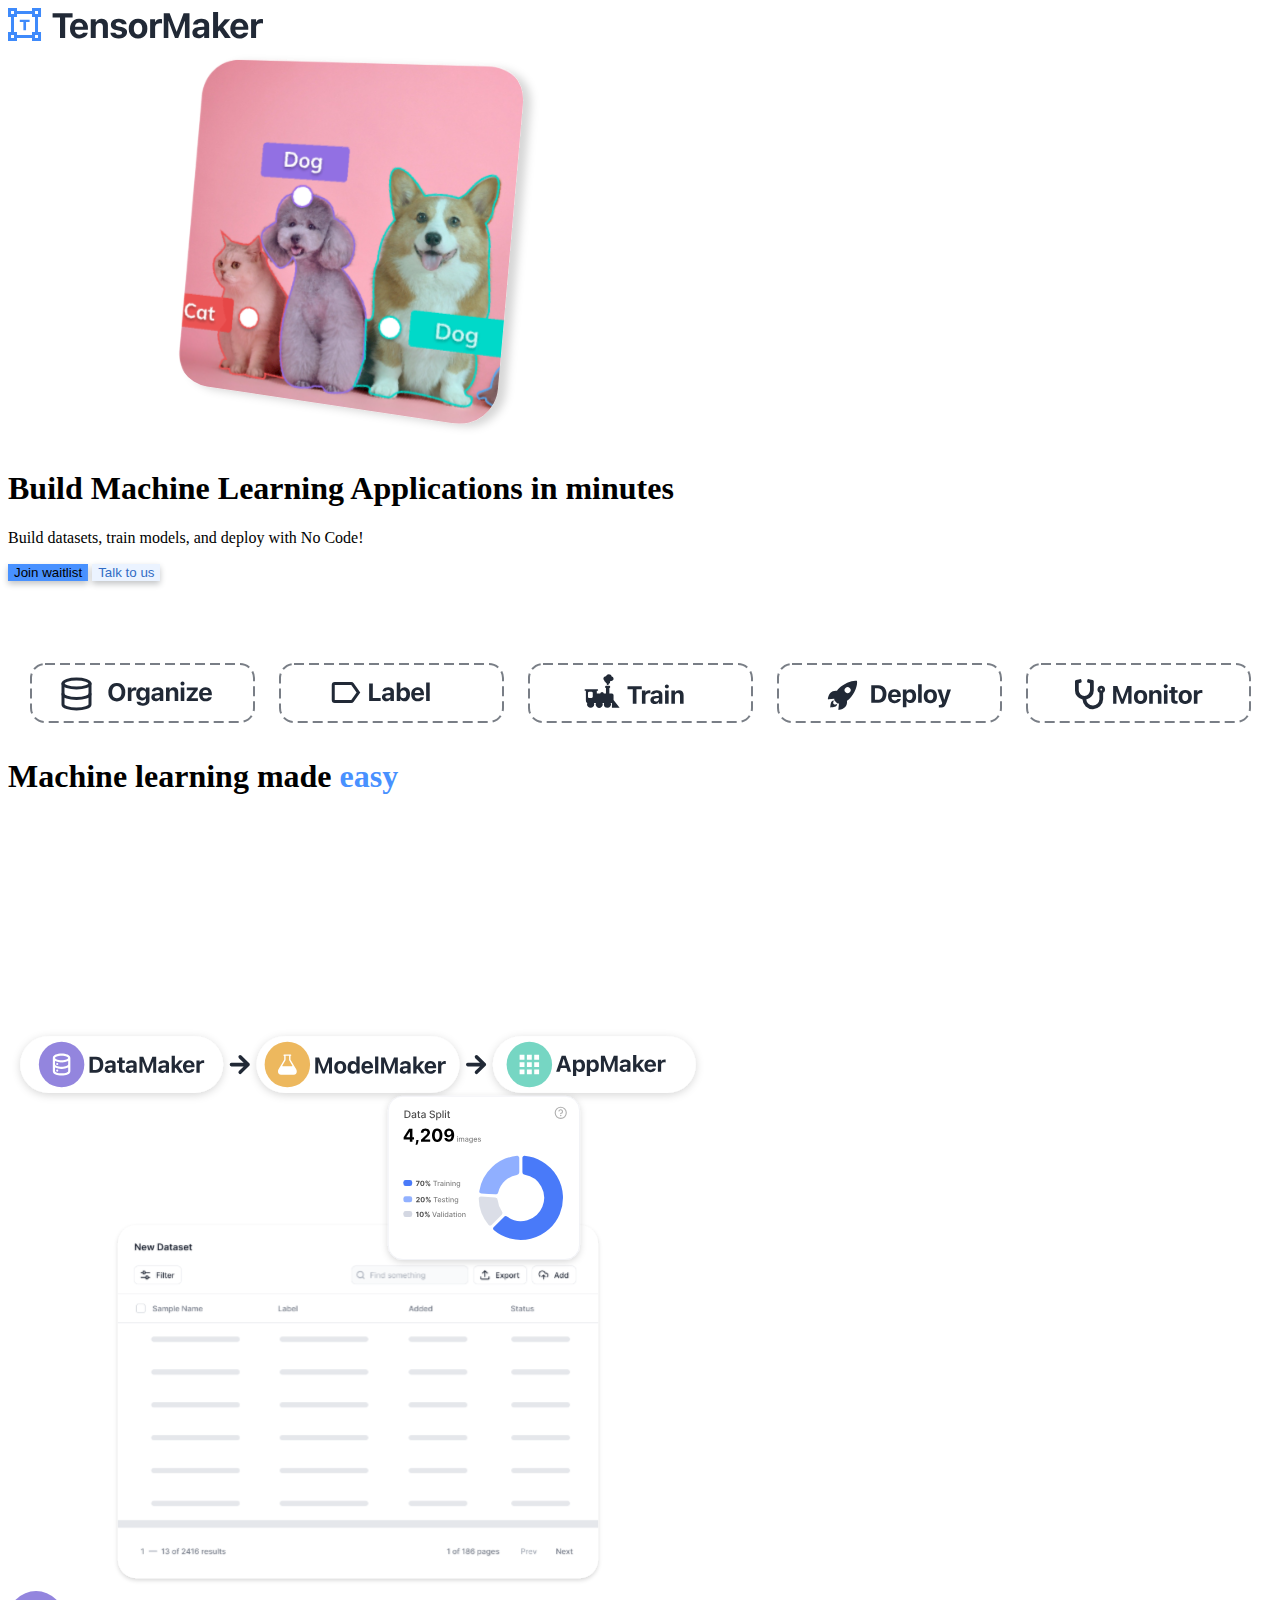
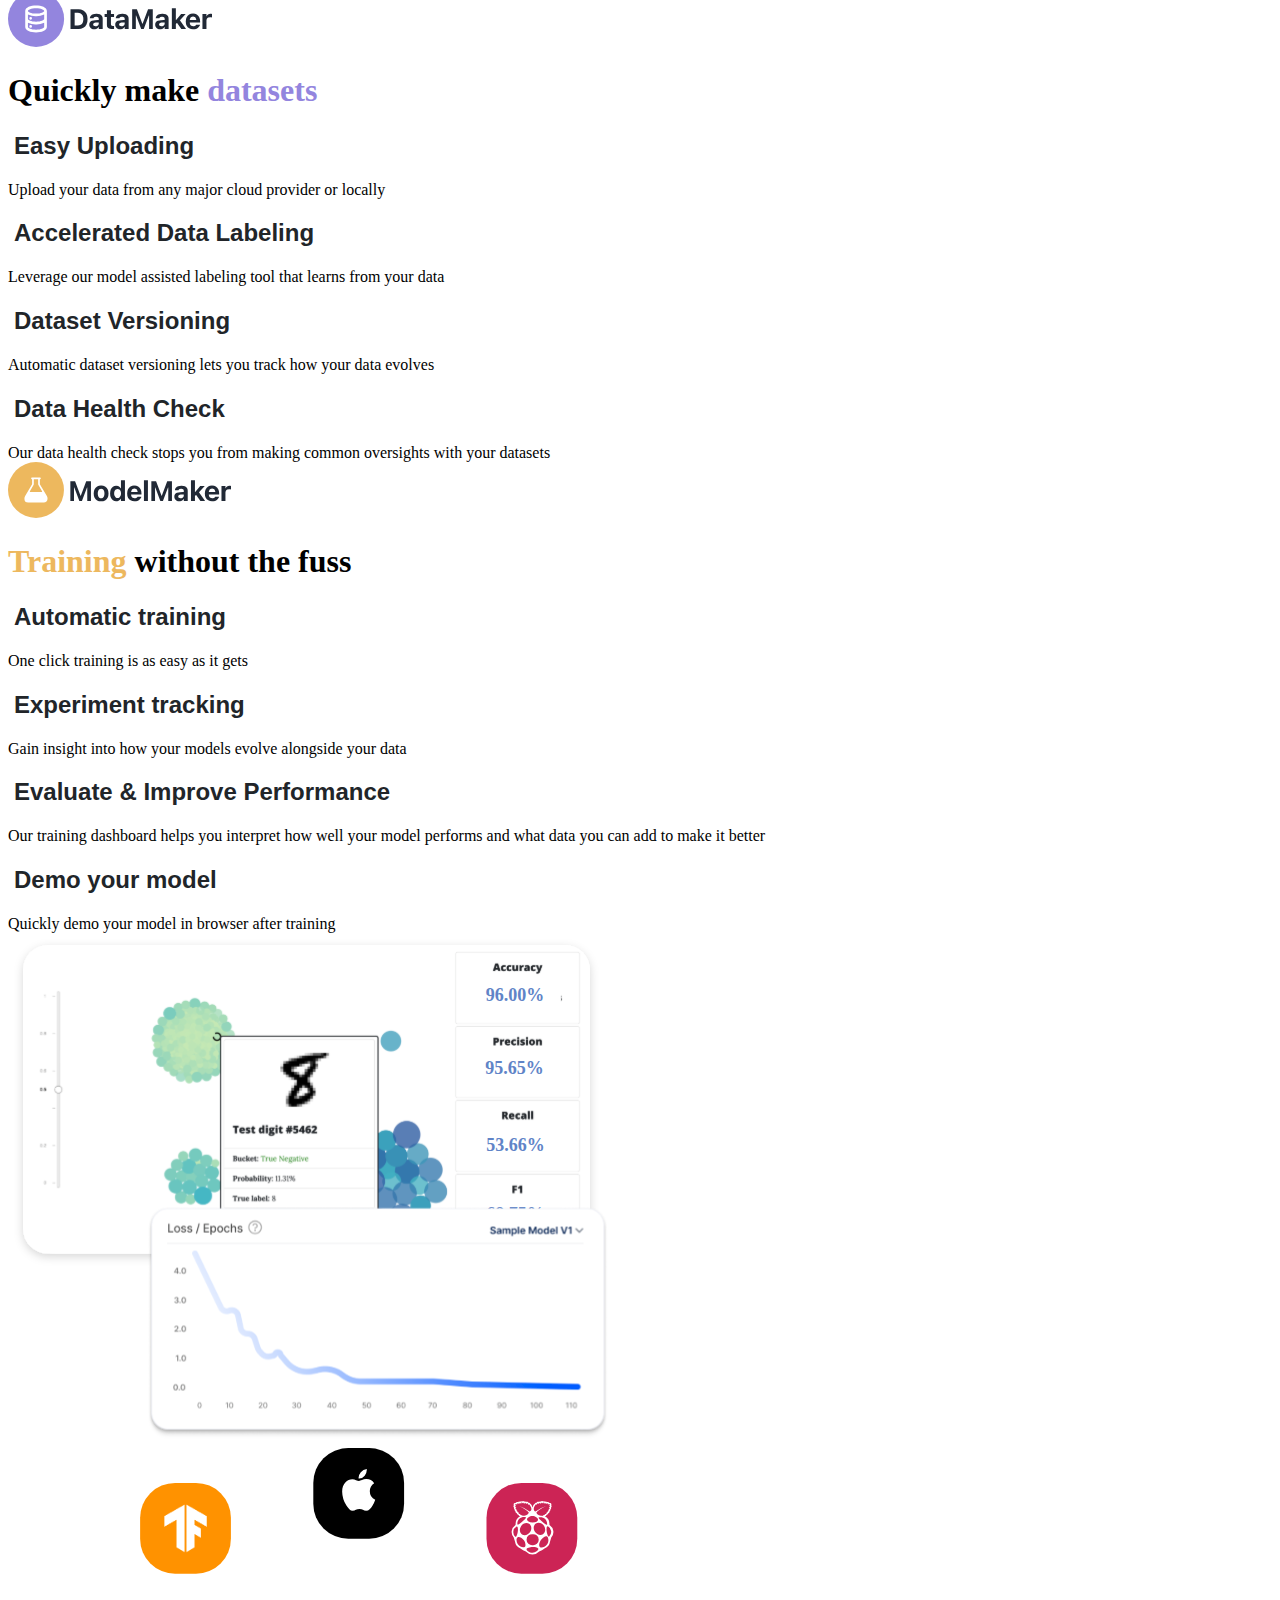
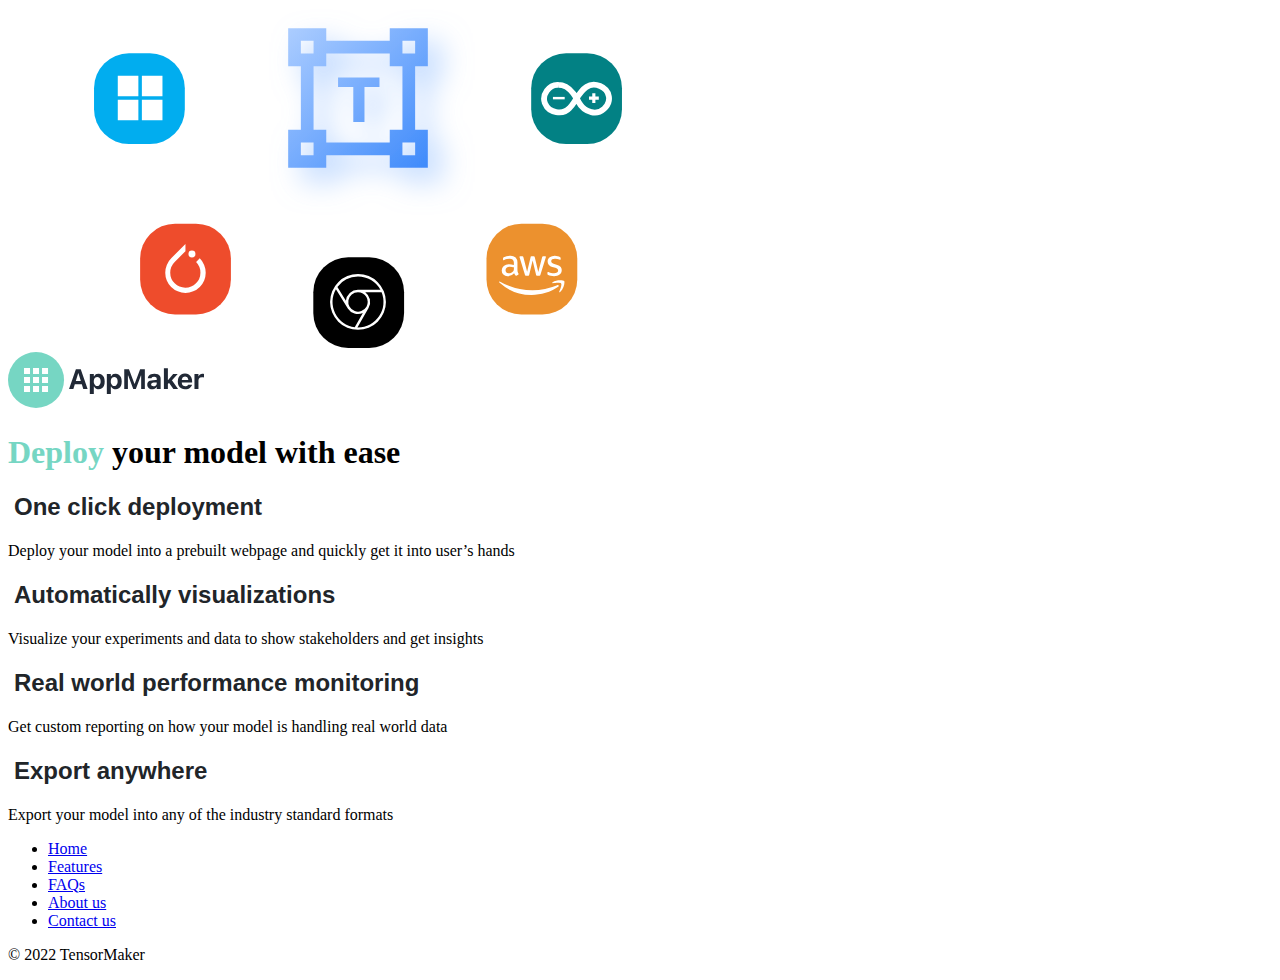
<file: landing.html>
<!DOCTYPE html>
<html lang="en">
<head>
    <meta charset="utf-8">
    <meta name="viewport" content="width=device-width, initial-scale=1">
    <title>TensorMaker</title>
    <link href="https://cdn.jsdelivr.net/npm/bootstrap@5.2.3/dist/css/bootstrap.min.css" rel="stylesheet" integrity="sha384-rbsA2VBKQhggwzxH7pPCaAqO46MgnOM80zW1RWuH61DGLwZJEdK2Kadq2F9CUG65" crossorigin="anonymous">
    <link rel="stylesheet" href="./styles.css">

</head>
<body>
    <!-- Start of Navbar -->
    <nav class="navbar bg-white">
        <div class="container-fluid">
          <a class="navbar-brand" href="./landing.html">
            <img src="static/logoNav.svg">
          </a>
          <!--<form class="d-flex" role="search">
            <button type="button" class="btn btn-primary" id="signup">Sign up</button>
           </form> -->
        </div>
    </nav>
    <!-- End of Navbar -->

    <!-- Start of Hero Section-->
    <div class="container col-xxl-8 px-4 py-0">
    <div class="row flex-lg-row-reverse align-items-center g-5 py-5">
      <div class="col-8 col-sm-4 col-lg-4">
        <img src="static/dog.svg" class="d-block mx-lg-auto img-fluid" alt="Bootstrap Themes" width="700" height="400" loading="lazy">
      </div>
      <div class="col-lg-8">
        <h1 class="display-4 fw-bold lh-1 mb-3">Build Machine Learning Applications in minutes</h1>
        <p class="lead">Build datasets, train models, and deploy with No Code!</p>
        <div class="d-grid gap-2 d-md-flex justify-content-md-start">
          <a href="./waitlist.html"><button type="button" class="btn btn-primary btn-lg px-4 me-md-2" id="signup">Join waitlist</button></a>
          <a href="https://calendly.com/tensormaker/introductory-meeting-1"><button type="button" class="btn btn-outline-secondary btn-lg px-4" id="talktous">Talk to us</button></a>
        </div>   
      </div> 
    </div>
    </div>

    <br /><br /><br /><br />


      <!-- <img src="static/organize.svg">
      <img src="static/label.svg">
            <img src="static/organizeinner.svg" id="mybutton">
      <img src="static/labelinner.svg" id="mybutton">
       -->
      <center>
        <img src="static/organize.svg" class="img-fluid mb-4" id="mybutton">
        <img src="static/label.svg" class="img-fluid mb-4" id="mybutton">
        <img src="static/training.svg" class="img-fluid mb-4" id="mybutton">
        <img src="static/deploy.svg" class="img-fluid mb-4" id="mybutton">
        <img src="static/export.svg" class="img-fluid mb-4" id="mybutton">
      </center>


    <!-- End of Hero Section-->
   
    <!-- Start of Example Section -->
    <div class="px-4 pt-1 my-1 text-center">
        <h1 class="display-4 fw-bold">Machine learning made <span id="TMblue">easy</span></h1>

        <div class="overflow-hidden" style="max-height: 30vh;">
          <div class="container px-5">
            <img src="static/trio.svg" class="img-fluid mb-4" alt="Example image" width="700" height="500" loading="lazy">
          </div>
        </div>
    </div>
    <!-- End of Example Section -->

    <!-- Start of Datamaker -->
    <div class="container col-xxl-8 px-4 py-1">
    <div class="row flex-lg-row-reverse align-items-center g-5 py-5">
      <div class="col-10 col-sm-8 col-lg-6">
        <img src="static/datamakerImage.svg" class="d-block mx-lg-auto img-fluid" alt="Bootstrap Themes" width="700" height="500" loading="lazy">
      </div>
      <div class="col-lg-6">
        <img src="static/datamaker.svg">
        <h1 class="display-5 fw-bold lh-1 mb-3">Quickly make <span id="DMpurple">datasets</span></h1>

        <!-- ## Accordian DataMaker ## -->
        <div class="accordion" id="accordionPanelsStayOpenExample">
          <div class="accordion-item">
            <h2 class="accordion-header">
              <button class="accordion-button" type="button" data-bs-toggle="collapse" data-bs-target="#panelsStayOpen-collapseOne" aria-expanded="true" aria-controls="panelsStayOpen-collapseOne">
                Easy Uploading
              </button>
            </h2>
            <div id="panelsStayOpen-collapseOne" class="accordion-collapse collapse show">
              <div class="accordion-body">
                Upload your data from any major cloud provider or locally
              </div>
            </div>
          </div>
          <div class="accordion-item">
            <h2 class="accordion-header">
              <button class="accordion-button collapsed" type="button" data-bs-toggle="collapse" data-bs-target="#panelsStayOpen-collapseTwo" aria-expanded="false" aria-controls="panelsStayOpen-collapseTwo">
                Accelerated Data Labeling
              </button>
            </h2>
            <div id="panelsStayOpen-collapseTwo" class="accordion-collapse collapse">
              <div class="accordion-body">
                Leverage our model assisted labeling tool that learns from your data
              </div>
            </div>
          </div>

          <div class="accordion-item">
            <h2 class="accordion-header">
              <button class="accordion-button collapsed" type="button" data-bs-toggle="collapse" data-bs-target="#panelsStayOpen-collapseThree" aria-expanded="false" aria-controls="panelsStayOpen-collapseThree">
                Dataset Versioning
              </button>
            </h2>
            <div id="panelsStayOpen-collapseThree" class="accordion-collapse collapse">
              <div class="accordion-body">
                Automatic dataset versioning lets you track how your data evolves 
              </div>
            </div>
          </div>

          <div class="accordion-item">
            <h2 class="accordion-header">
              <button class="accordion-button collapsed" type="button" data-bs-toggle="collapse" data-bs-target="#panelsStayOpen-collapseFour" aria-expanded="false" aria-controls="panelsStayOpen-collapseFour">
                Data Health Check
              </button>
            </h2>
            <div id="panelsStayOpen-collapseFour" class="accordion-collapse collapse">
              <div class="accordion-body">
               Our data health check stops you from making common oversights with your datasets
              </div>
            </div>
          </div>
        </div>   
        <!-- End of Accordian -->    
      </div>
    </div>
    </div>
    <!-- End of Datamaker -->


    <!-- Start of ModelMaker-->
    <div class="container">
      <div class="row align-items-center mb-5">
        <div class="col-md-6 p-xxl-5 order-md-2">
          <div class="lc-block">
            <img src="static/modelmaker.svg">
            <div editable="rich">
              <h1 class="fw-bold"><span id="MMyellow">Training</span> without the fuss</h1>
            </div>
          </div><!-- /lc-block -->
          <div class="lc-block">
            <!-- ## Accordian ModelMaker ## -->
            <div class="accordion" id="accordionPanelsStayOpenExample">
              <div class="accordion-item">
                <h2 class="accordion-header">
                  <button class="accordion-button" type="button" data-bs-toggle="collapse" data-bs-target="#panelsStayOpen-collapseOne" aria-expanded="true" aria-controls="panelsStayOpen-collapseOne">
                    Automatic training
                  </button>
                </h2>
                <div id="panelsStayOpen-collapseOne" class="accordion-collapse collapse show">
                  <div class="accordion-body">
                    One click training is as easy as it gets
                  </div>
                </div>
              </div>
              <div class="accordion-item">
                <h2 class="accordion-header">
                  <button class="accordion-button collapsed" type="button" data-bs-toggle="collapse" data-bs-target="#panelsStayOpen-collapseTwo" aria-expanded="false" aria-controls="panelsStayOpen-collapseTwo">
                    Experiment tracking
                  </button>
                </h2>
                <div id="panelsStayOpen-collapseTwo" class="accordion-collapse collapse">
                  <div class="accordion-body">
                    Gain insight into how your models evolve alongside your data
                  </div>
                </div>
              </div>

              <div class="accordion-item">
                <h2 class="accordion-header">
                  <button class="accordion-button collapsed" type="button" data-bs-toggle="collapse" data-bs-target="#panelsStayOpen-collapseThree" aria-expanded="false" aria-controls="panelsStayOpen-collapseThree">
                    Evaluate & Improve Performance
                  </button>
                </h2>
                <div id="panelsStayOpen-collapseThree" class="accordion-collapse collapse">
                  <div class="accordion-body">
                    Our training dashboard helps you interpret how well your model performs and what data you can add to make it better
                  </div>
                </div>
              </div>

              <div class="accordion-item">
                <h2 class="accordion-header">
                  <button class="accordion-button collapsed" type="button" data-bs-toggle="collapse" data-bs-target="#panelsStayOpen-collapseFour" aria-expanded="false" aria-controls="panelsStayOpen-collapseFour">
                    Demo your model
                  </button>
                </h2>
                <div id="panelsStayOpen-collapseFour" class="accordion-collapse collapse">
                  <div class="accordion-body">
                   Quickly demo your model in browser after training
                  </div>
                </div>
              </div>
            </div>  
            <!-- End of ModelMaker Accordian -->           
            <!--<div editable="rich">
              <p>A short paragraph describing exactly what this service offers and how it helps clients. This is your chance to convince the visitor that your business is the right choice for them. </p>

              <p>Lorem ipsum elementum tempus egestas sed sed. Eget nullam non nisi est sit amet facilisis magna. Venenatis cras sed felis eget velit aliquet sagittis id consectetur. Ipsum dolor sit amet consectetur adipiscing. Magna sit amet purus gravida quis. Praesent tristique magna sit amet purus. Turpis nunc eget lorem dolor sed. Dui id ornare arcu odio ut.</p>
            </div>-->
          </div><!-- /lc-block -->
        </div><!-- /col -->
        <div class="col-md-6">
          <div class="lc-block">
            <img class="img-fluid" src="static/modelgraphs.svg">
          </div><!-- /lc-block -->
        </div><!-- /col -->
      </div>
    </div>

    <!-- End of ModelMaker-->


    <!-- Start of AppMaker-->

    <div class="container col-xxl-8 px-4 py-5">
    <div class="row flex-lg-row-reverse align-items-center g-5 py-5">
      <div class="col-10 col-sm-8 col-lg-6">
        <img src="static/integrations.svg" class="d-block mx-lg-auto img-fluid" alt="Bootstrap Themes" width="700" height="500" loading="lazy">
      </div>
      <div class="col-lg-6">
        <img src="static/appmaker.svg">
        <h1 class="display-5 fw-bold lh-1 mb-3"><span id="AMteal">Deploy</span> your model with ease</h1>
        
        <!-- ## Accordian AppMaker ## -->
        <div class="accordion" id="accordionPanelsStayOpenExample">
          <div class="accordion-item">
            <h2 class="accordion-header">
              <button class="accordion-button" type="button" data-bs-toggle="collapse" data-bs-target="#panelsStayOpen-collapseOne" aria-expanded="true" aria-controls="panelsStayOpen-collapseOne">
                One click deployment 
              </button>
            </h2>
            <div id="panelsStayOpen-collapseOne" class="accordion-collapse collapse show">
              <div class="accordion-body">
                Deploy your model into a prebuilt webpage and quickly get it into user’s hands 
              </div>
            </div>
          </div>
          <div class="accordion-item">
            <h2 class="accordion-header">
              <button class="accordion-button collapsed" type="button" data-bs-toggle="collapse" data-bs-target="#panelsStayOpen-collapseTwo" aria-expanded="false" aria-controls="panelsStayOpen-collapseTwo">
                Automatically visualizations
              </button>
            </h2>
            <div id="panelsStayOpen-collapseTwo" class="accordion-collapse collapse">
              <div class="accordion-body">
                Visualize your experiments and data to show stakeholders and get insights
              </div>
            </div>
          </div>

          <div class="accordion-item">
            <h2 class="accordion-header">
              <button class="accordion-button collapsed" type="button" data-bs-toggle="collapse" data-bs-target="#panelsStayOpen-collapseThree" aria-expanded="false" aria-controls="panelsStayOpen-collapseThree">
                Real world performance monitoring
              </button>
            </h2>
            <div id="panelsStayOpen-collapseThree" class="accordion-collapse collapse">
              <div class="accordion-body">
                Get custom reporting on how your model is handling real world data
              </div>
            </div>
          </div>

          <div class="accordion-item">
            <h2 class="accordion-header">
              <button class="accordion-button collapsed" type="button" data-bs-toggle="collapse" data-bs-target="#panelsStayOpen-collapseFour" aria-expanded="false" aria-controls="panelsStayOpen-collapseFour">
                Export anywhere
              </button>
            </h2>
            <div id="panelsStayOpen-collapseFour" class="accordion-collapse collapse">
              <div class="accordion-body">
               Export your model into any of the industry standard formats
              </div>
            </div>
          </div>
        </div>  
        <!-- End of AppMaker Accordian -->
      </div>
    </div>
    </div>
    <!-- End of AppMaker-->

    

    <!-- Start of Footer -->
    <div class="container">
      <footer class="py-3 my-4">
        <ul class="nav justify-content-center border-top pb-3 mb-3">
          <li class="nav-item"><a href="#" class="nav-link px-2 text-muted">Home</a></li>
          <li class="nav-item"><a href="#" class="nav-link px-2 text-muted">Features</a></li>
          <li class="nav-item"><a href="#" class="nav-link px-2 text-muted">FAQs</a></li>
          <li class="nav-item"><a href="#" class="nav-link px-2 text-muted">About us</a></li>
          <li class="nav-item"><a href="#" class="nav-link px-2 text-muted">Contact us</a></li>
        </ul>
        <p class="text-center text-muted">© 2022 TensorMaker</p>
      </footer>
    </div>
    <!-- End of Footer -->


    <script src="https://cdn.jsdelivr.net/npm/bootstrap@5.2.3/dist/js/bootstrap.bundle.min.js" integrity="sha384-kenU1KFdBIe4zVF0s0G1M5b4hcpxyD9F7jL+jjXkk+Q2h455rYXK/7HAuoJl+0I4" crossorigin="anonymous"></script>
</body>
</html>
</file>
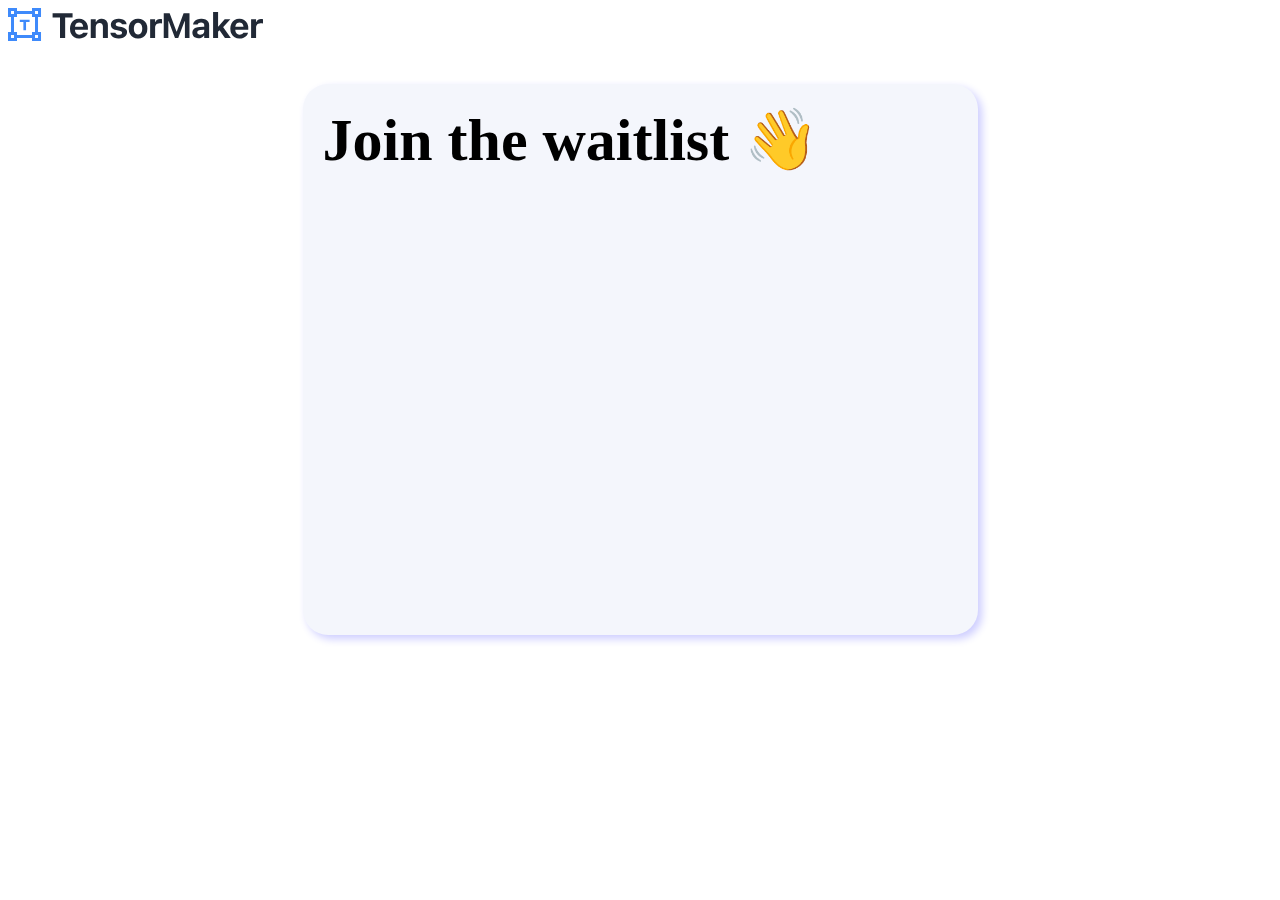
<file: waitlist.html>
<!DOCTYPE html>
<html>
<head>
	<meta charset="utf-8">
    <meta name="viewport" content="width=device-width, initial-scale=1">
    <title>TensorMaker</title>
    <link href="https://cdn.jsdelivr.net/npm/bootstrap@5.2.3/dist/css/bootstrap.min.css" rel="stylesheet" integrity="sha384-rbsA2VBKQhggwzxH7pPCaAqO46MgnOM80zW1RWuH61DGLwZJEdK2Kadq2F9CUG65" crossorigin="anonymous">
    <link rel="stylesheet" type="text/css" href="./waitlist.css">

</head>
<body>
	<!-- Start of Navbar -->
    <nav class="navbar bg-white">
        <div class="container-fluid">
          <a class="navbar-brand" href="./index.html">
            <img src="static/logoNav.svg">
          </a>
        </div>
    </nav>
    <!-- End of Navbar -->
    <!-- Start of Waitlist Form -->
    <br />
    <div id="form-box"class="container">
    	<h1><div class="anim">Join the waitlist 👋</div></h1>
      <!--<div id="form-box">-->
      <iframe src="https://docs.google.com/forms/d/e/1FAIpQLSfwUxhwvk0qzHGyVSEjnnjldqZyD2aD7iKZ708KSwtub4vjLg/viewform?embedded=true" width="640" height="414" frameborder="0" marginheight="0" marginwidth="0">Loading…</iframe>
      <!--</div> -->
    </div>

	<!-- End of Waitlist Form -->

	<script src="https://cdn.jsdelivr.net/npm/bootstrap@5.2.3/dist/js/bootstrap.bundle.min.js" integrity="sha384-kenU1KFdBIe4zVF0s0G1M5b4hcpxyD9F7jL+jjXkk+Q2h455rYXK/7HAuoJl+0I4" crossorigin="anonymous"></script>
</body>
</html>
</file>
<file: styles.css>
#navBrand
{
   font-size: 25px;
   text-align:center;
}

.btn-primary
{
   border: none;
   background-color: #4891FF;
   box-shadow: 0px 3px 6px 0px #C2C4C6;

}
.btn-primary:hover
{
   border: none;
   background-color: #477BCB;
   box-shadow: 0px 0px 0px 0px #FFFFFF;

}

.btn-outline-secondary
{
   color: #316CC4;
   border: none;
   background-color: #EBF3FF;
   box-shadow: 0px 3px 6px 0px #C2C4C6;
}
.btn-outline-secondary:hover
{
   color: #316CC4;
   border: none;
   background-color: #A0B8DB;
   box-shadow: 0px 0px 0px 0px #FFFFFF;
}
.accordion-item
{
   border: none;
}
.accordion-header .accordion-button 
{
   font-weight: bold;
   font-size: 18pt;
   background-color: #FFFFFF;
   border: none;
   color: #212529;
}

#mybutton
{
   padding: 10px;

}

#TMblue
{
   color: #4891FF;
}

#DMpurple
{
   color: #9385DE;
}


#MMyellow
{
   color: #EDB85E;
}

#AMteal
{
   color: #76D6C3;
}
</file>
<file: waitlist.css>
div.anim
  {
    font-size: 60px;
    white-space: nowrap;
    overflow: hidden;
    width: 30em;
    padding: 20px;

    animation-delay: 0;
    animation: type 4s steps(60, end); 

  }
 div.anim:nth-child(2)
 {
     animation: type2 8s steps(60, end);
  }
    @keyframes type{ 
      from { width: 0; } 
    } 

    @keyframes type2{
      0%{width: 0;}
      50%{width: 0;}
      100%{ width: 100; } 
    } 

#form-box{
  background-color: #F4F6FC;
  border-radius: 25px;
  min-width: 650px;
  max-width: 675px;
  margin: auto;
  box-shadow: 4px 4px 8px 0px rgba(0, 0, 255, .2);

}
</file>
